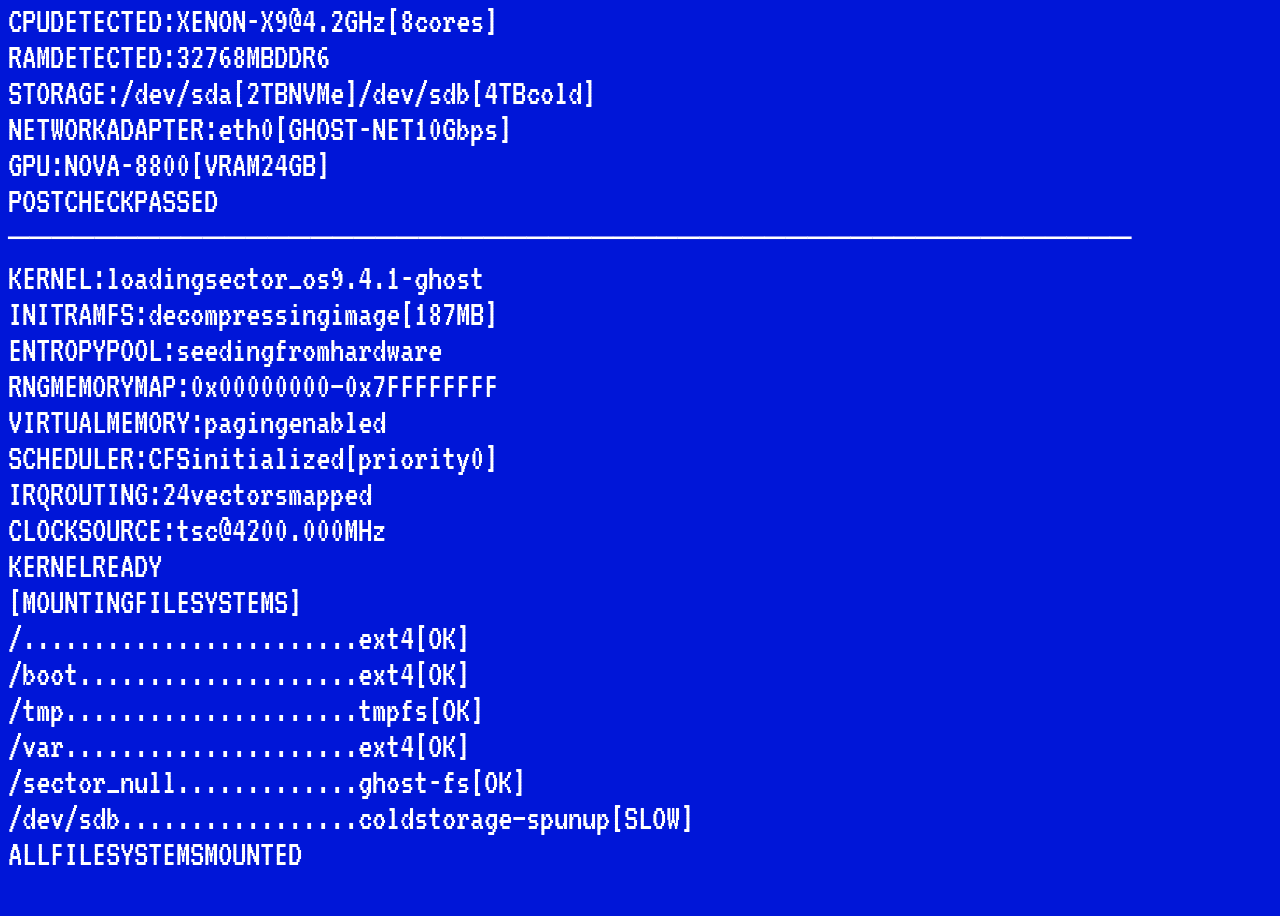
<file: site/index.html>
<!DOCTYPE html>
<html lang="fr">
<head>
  <meta charset="UTF-8">
  <meta name="viewport" content="width=device-width, initial-scale=1.0">
  <title>Accueil</title>
  <link rel="stylesheet" href="animations.css">
  <link rel="stylesheet" href="debut.css">
</head>
<body>
    <p></p>


    <script>
        // Fonction pour ecrire
        function ecrit (element, texte) {
            for (let i = 0; i<texte.length; ++i) {
                setTimeout(() => {
                    element.innerText += texte[i];
                }, i)
            }
        }

        function ecritpoints(element) {
            let texteOrigine = element.innerText;
            let compteur = 0;

            // On lance une action toutes les 150 millisecondes
            let animation = setInterval(() => {
                compteur++;
                
                // On calcule le nombre de points (0, 1, 2, ou 3)
                let points = ".".repeat(compteur % 4);
                
                // On met à jour l'affichage
                element.innerText = texteOrigine + points;

                // Si tu veux arrêter l'animation après 20 étapes par exemple :
                if (compteur >= 20) {
                    clearInterval(animation); 
                }
            }, 150);
        }

        let p = document.querySelector("p");
        let body = document.querySelector("body");
        ecrit(p, 
        ` ──────────────────────────────────────────────────── 
        BIOS v2.7.1 — GHOST SYSTEMS INC — BUILD 2077.03.14
         ──────────────────────────────────────────────────── 
         CPU DETECTED : XENON-X9 @ 4.2GHz [8 cores] 
         RAM DETECTED : 32768 MB DDR6 
         STORAGE : /dev/sda [2TB NVMe] /dev/sdb [4TB cold] 
         NETWORK ADAPTER : eth0 [GHOST-NET 10Gbps] 
         GPU : NOVA-8800 [VRAM 24GB] 
         POST CHECK PASSED 
         ──────────────────────────────────────────────────── 
         KERNEL : loading sector_os 9.4.1-ghost 
         INITRAMFS : decompressing image [187MB] 
         ENTROPY POOL : seeding from hardware 
         RNG MEMORY MAP : 0x00000000 — 0x7FFFFFFFF 
         VIRTUAL MEMORY : paging enabled 
         SCHEDULER : CFS initialized [priority 0] 
         IRQ ROUTING : 24 vectors mapped 
         CLOCKSOURCE : tsc @ 4200.000 MHz 
         KERNEL READY 
         [ MOUNTING FILESYSTEMS ] 
            / ........................ ext4 [OK] 
            /boot .................... ext4 [OK] 
            /tmp ..................... tmpfs [OK] 
            /var ..................... ext4 [OK] 
            /sector_null ............. ghost-fs [OK] 
            /dev/sdb ................. cold storage — spun up [SLOW] 
        ALL FILESYSTEMS MOUNTED 
        [ NETWORK INIT ] 
            eth0 : bringing interface up 
            eth0 : negotiating 10Gbps full duplex 
            eth0 : DHCP discover — broadcast 
            eth0 : DHCP offer from 10.0.0.1 
            eth0 : lease acquired 10.0.0.47 [TTL 86400s] 
            DNS : resolver set 10.0.0.1 / 1.1.1.1 
            GATEWAY : route added via 10.0.0.1 
            FIREWALL : ruleset loaded [247 rules] 
            VPN : tunnel ghost-net-03 — handshake 
            VPN : cipher AES-256-GCM — key exchanged 
            VPN : tun0 10.77.0.1 — peer 10.77.0.254 
            NETWORK ONLINE 
        [ SERVICES STARTUP ] 
            syslogd ................. started [pid 412] 
            cron .................... started [pid 413] 
            sshd .................... started [pid 414] port 22 
            ghost-daemon ............ started [pid 501] 
            sector-sync ............. started [pid 502] 
            memcached ............... started [pid 503] port 11211 
            redis ................... started [pid 504] port 6379 
            watchdog ................ started [pid 505] — degraded mode 
            auth-broker ............. FAILED — retrying [1/3] 
            auth-broker ............. FAILED — retrying [2/3] 
            auth-broker ............. fallback mode — read only 
            proxy-relay ............. started [pid 601] 
            node-monitor ............ started [pid 602] 
        [ CONNECTING TO MAINFRAME ] 
            RESOLVING : mainframe.ghost.local 
            DNS REPLY : 10.77.255.1 [ttl 300] 
            TCP CONNECT : 10.77.255.1:4433 
            TLS HANDSHAKE : TLSv1.3 — ECDHE-RSA-AES256 
            CERTIFICATE : ghost-mainframe.crt [valid until 2099-01-01] 
            SESSION TOKEN : 8f3a9c1d-00b4-4f7e-dead-0000000047fa 
            PING MAINFRAME : 2ms 
            SYNC CLOCK : offset -0.0003s — corrected 
            CHANNEL : encrypted — AES-256-GCM 
            UPLINK BANDWIDTH : 9.4 Gbps available 
            DOWNLINK BANDWIDTH : 9.7 Gbps available 
            MAINFRAME CONNECTED [ DATA SYNC ] 
            pulling sector_null ........... [████████████] 100% 4.2GB 
            pulling ghost_db_snapshot ..... [████████████] 100% 1.7GB 
            pulling relay_config_v9 ........ [████████████] 100% 0.3MB 
            pulling archive_cold_07 ....... [████████░░░░] 74% 12.1GB — slow 
            checksum sector_null .......... SHA256 OK [a4f9c3b1] 
            checksum ghost_db_snapshot .... SHA256 OK [7e00dead] 
            checksum relay_config_v9 ...... SHA256 OK [f1a20047] 
            checksum archive_cold_07 ...... PENDING — transfer incomplete 
        [ INTEGRITY CHECK ] 
            sector_null ........ 14 772 fichiers — intégrité 100% 
            ghost_db ........... 2 441 entrées — intégrité 100% 
            relay_config ....... 88 règles — intégrité 100% 
            memory_residual .... corruption détectée — secteur 0x4FA 
            memory_residual .... reconstruction partielle — 87% récupéré 
            memory_residual .... 13% IRRÉCUPÉRABLE — données perdues 
        ──────────────────────────────────────────────────── 
        SYSTEM READY — SESSION 0x8F3A9C1D 1 WARNING — 2 ERRORS — uptime 0d 0h 0m 4s 
        ──────────────────────────────────────────────────── 
        CONNEXION `
        );
        setTimeout(() => {
            ecritpoints(p);
        }, 4625);
        setTimeout(() => {
            p.remove();
            body.innerHTML = "<h1>BIENVENUE</h1>";
        }, 7625)
    </script>
  <script>
    setTimeout(() => { window.location.href = "Accueil.html"; }, 8500);
  </script>
  <script src="transition.js"></script>

</body>
</html>
</file>
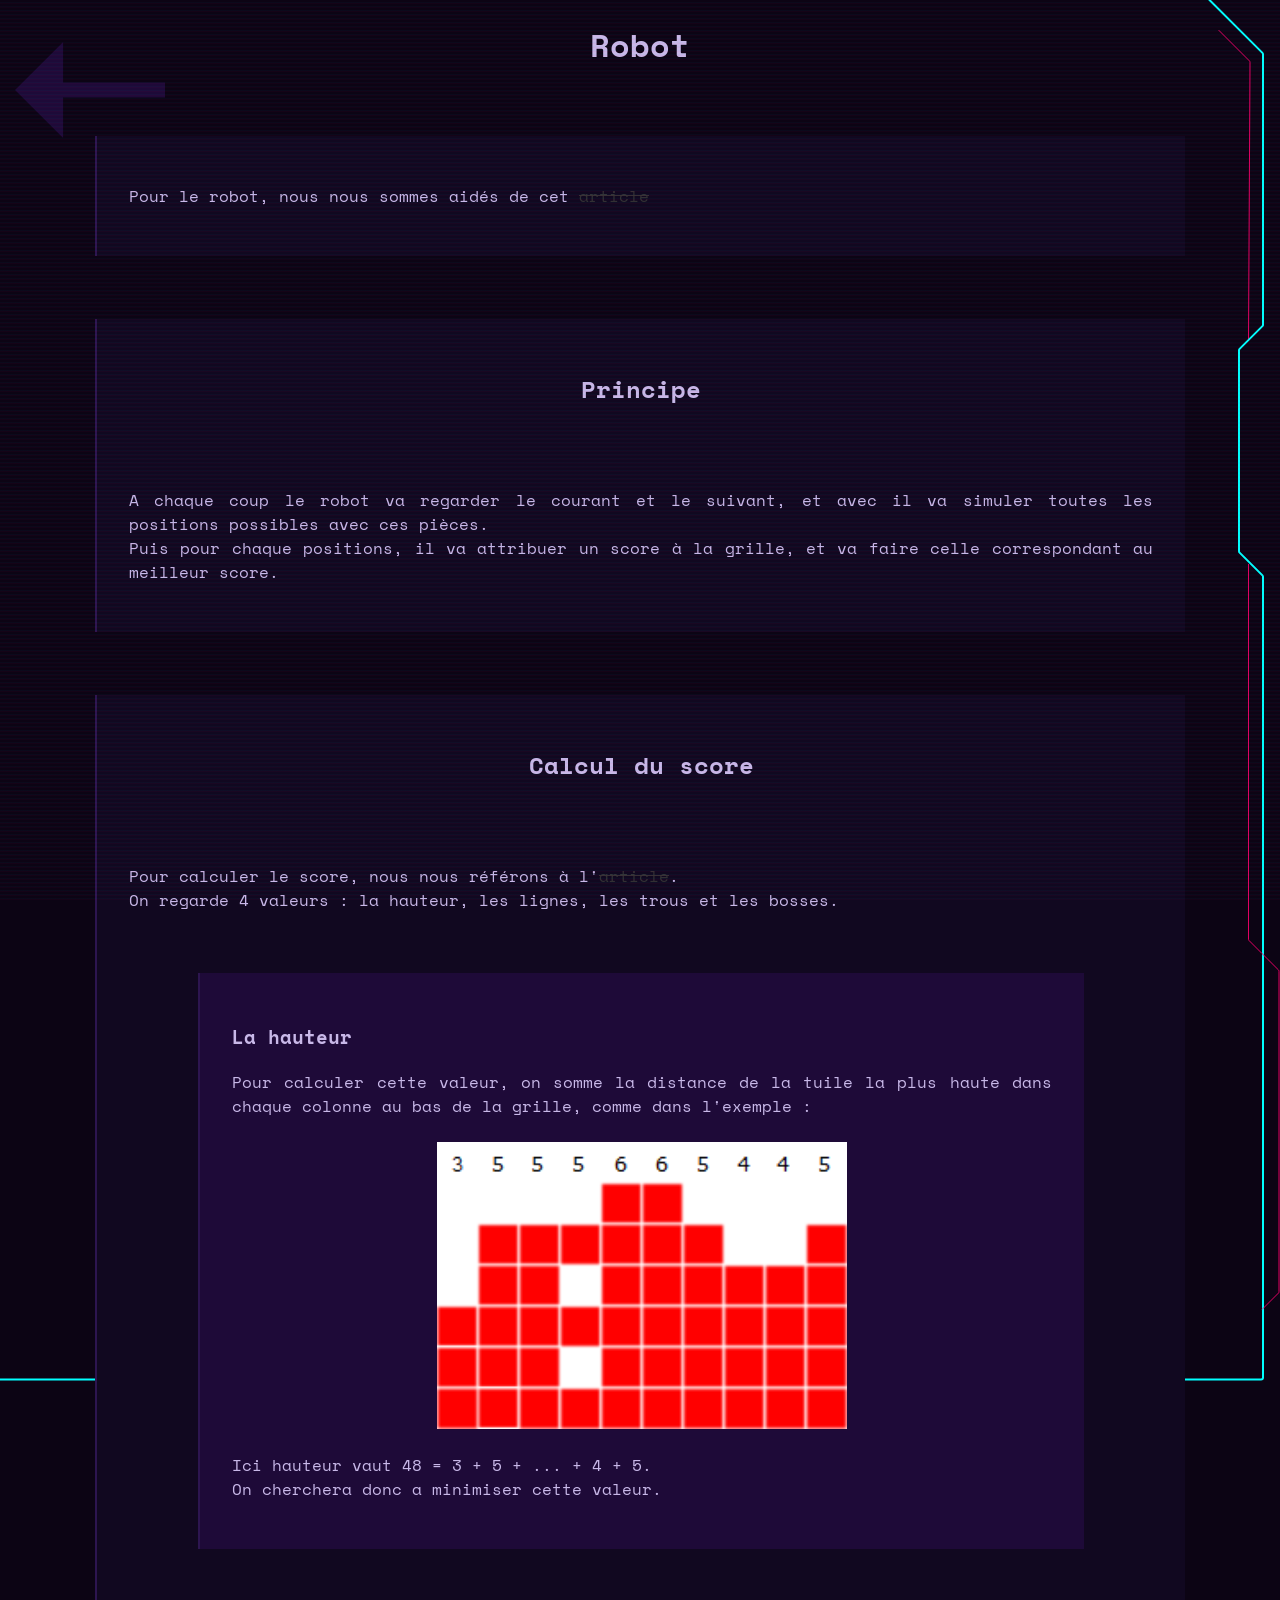
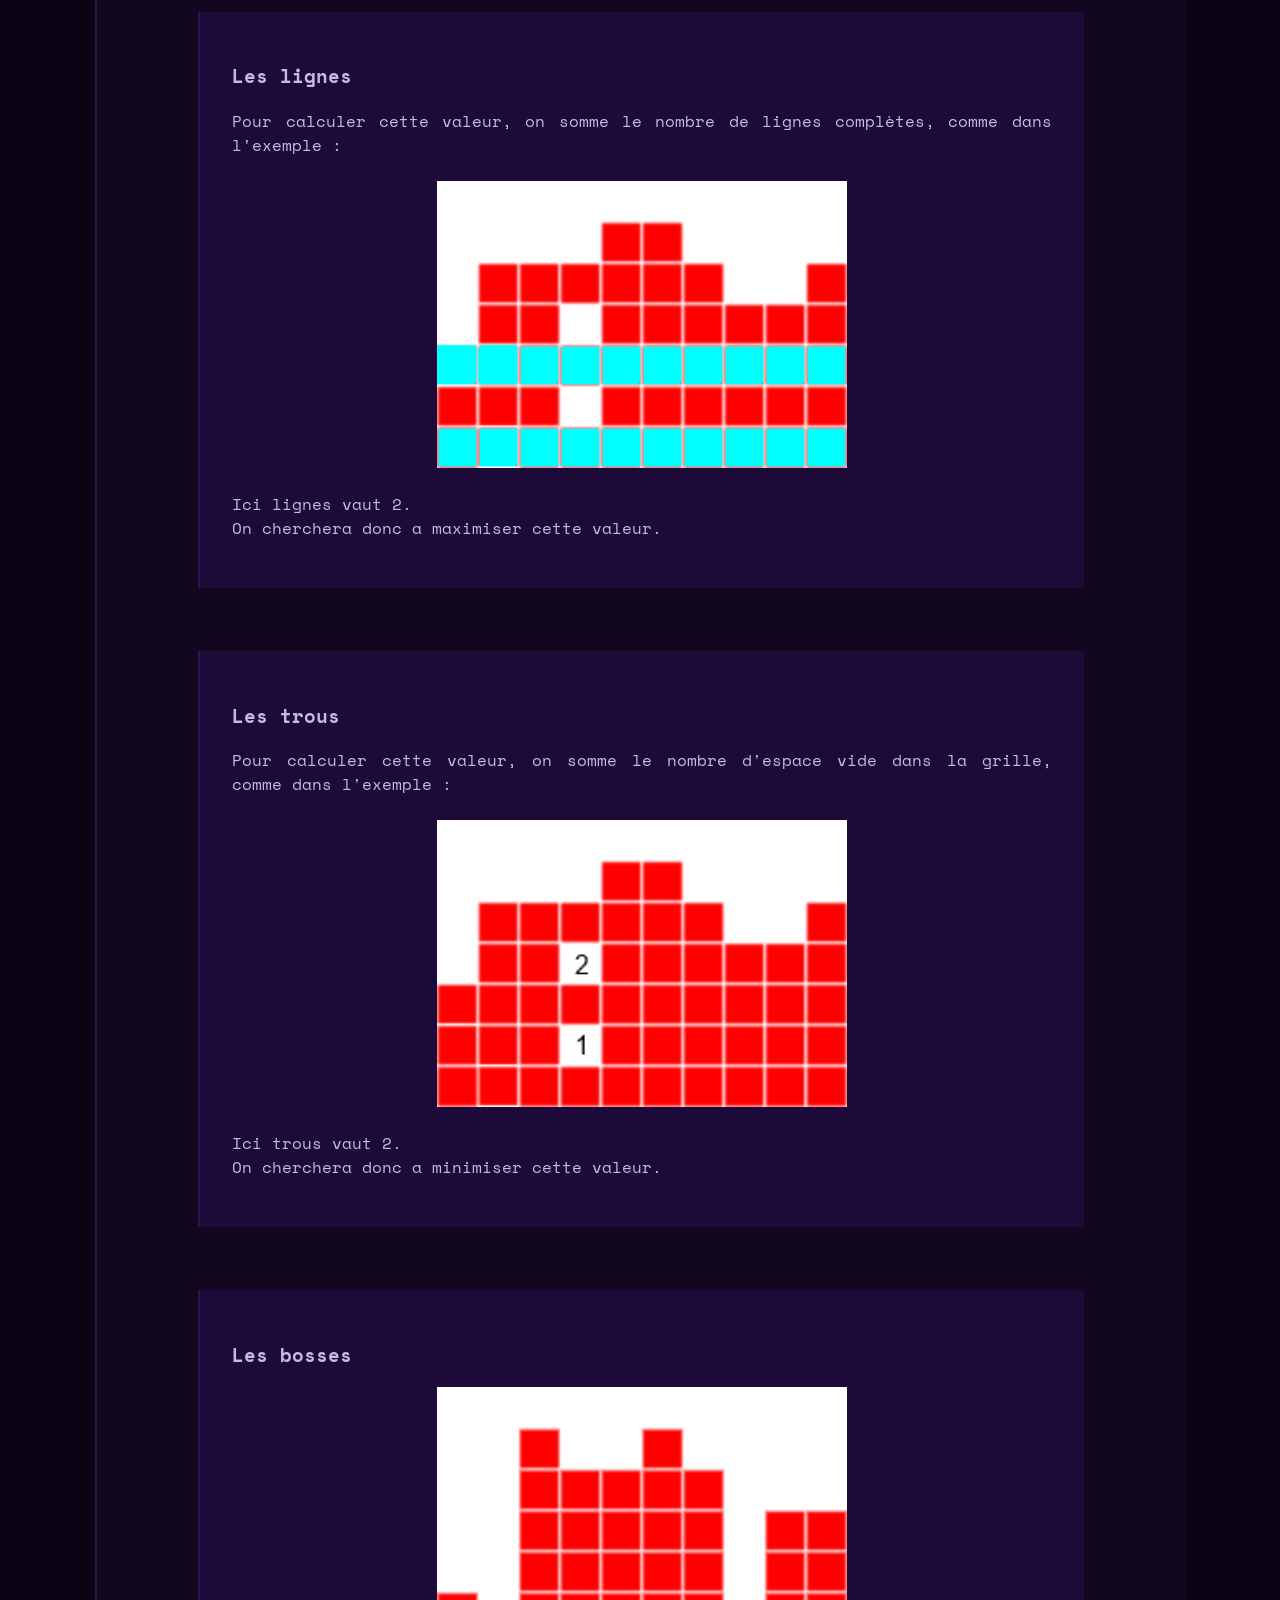
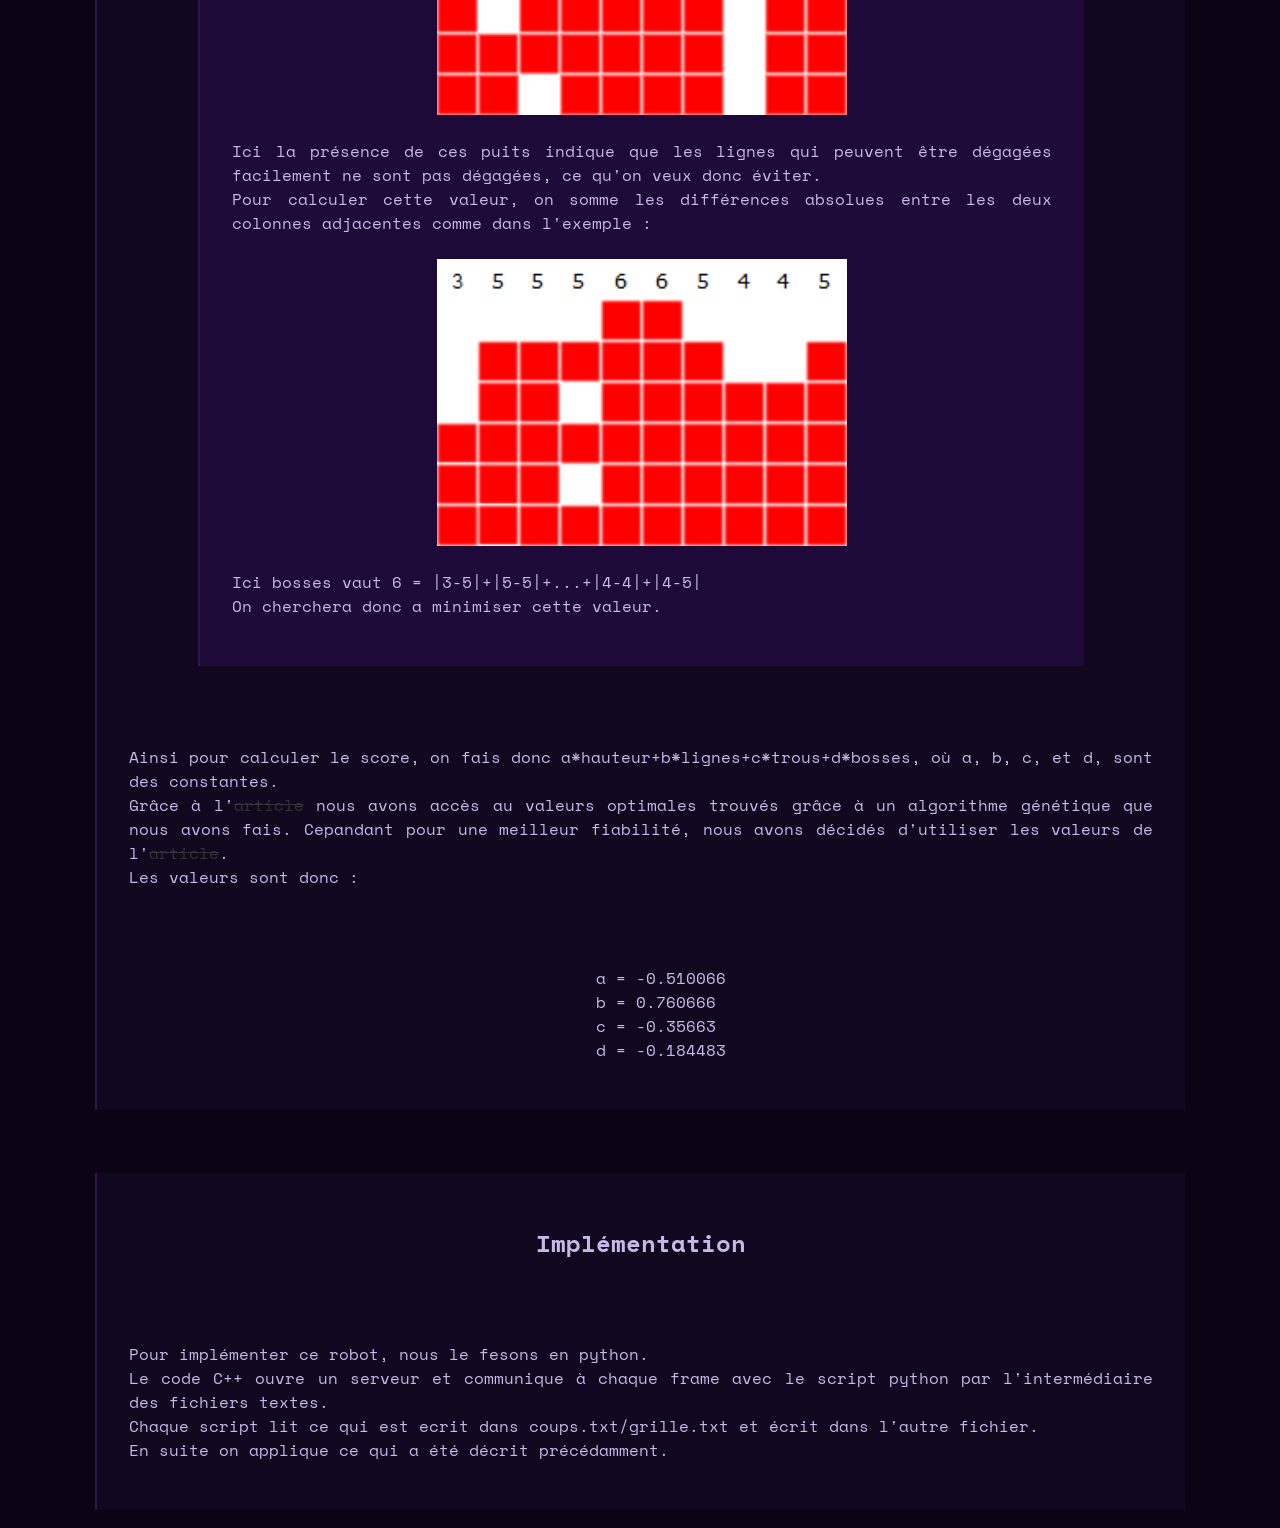
<file: site/algoRobot.html>
<!DOCTYPE html>
<html lang="fr">
<head>
    <meta charset="UTF-8">
    <meta name="viewport" content="width=device-width, initial-scale=1.0">
    <title>Robot</title>
    <link rel="stylesheet" href="robot.css">
</head>
<body>
    <main>
        <svg width="2503" height="1403" viewBox="0 0 2503 1403" fill="none" xmlns="http://www.w3.org/2000/svg" class="effet">
            <path class="effet-2" stroke="#ff006e" stroke-width="1" stroke-width="4" fill="none" fill-rule="evenodd" stroke-linecap="butt" stroke-linejoin="round" fill="none" stroke-opacity="1" stroke-dasharray="50,20" stroke-dashoffset="3000" d="M31.5 340L30.0045 62.3347C30.0016 61.8006 30.2125 61.2875 30.5903 60.9097L91.5 0" stroke="#ff006e" stroke-width="2" />
            <path class="effet-1" d="M2360 -0.5V203.172C2360 203.702 2360.21 204.211 2360.59 204.586L2487.41 331.414C2487.79 331.789 2488 332.298 2488 332.828V1377.5C2488 1378.6 2487.1 1379.5 2486 1379.5H1827.83C1827.3 1379.5 1826.79 1379.29 1826.41 1378.91L1794.59 1347.09C1794.21 1346.71 1793.7 1346.5 1793.17 1346.5H1507.33C1506.8 1346.5 1506.29 1346.71 1505.91 1347.09L1474.09 1378.91C1473.71 1379.29 1473.2 1379.5 1472.67 1379.5H552.328C551.798 1379.5 551.289 1379.71 550.914 1380.09L531.086 1399.91C530.711 1400.29 530.202 1400.5 529.672 1400.5H257.828C257.298 1400.5 256.789 1400.29 256.414 1399.91L236.586 1380.09C236.211 1379.71 235.702 1379.5 235.172 1379.5H19C17.8954 1379.5 17 1378.6 17 1377.5V576.828C17 576.298 17.2107 575.789 17.5858 575.414L40.4142 552.586C40.7893 552.211 41 551.702 41 551.172V350.328C41 349.798 40.7893 349.289 40.4142 348.914L17.5858 326.086C17.2107 325.711 17 325.202 17 324.672V54.3284C17 53.798 17.2107 53.2893 17.5858 52.9142L71 -0.5" stroke="#00ffff" stroke-width="2" />
           <path class="effet-2" stroke="#ff006e" stroke-width="1" stroke-width="4" fill="none" fill-rule="evenodd" stroke-linecap="butt" stroke-linejoin="round" fill="none" stroke-opacity="1" stroke-dasharray="50,20" stroke-dashoffset="3000" d="M880.5 1380.5L863.086 1363.09C862.711 1362.71 862.202 1362.5 861.672 1362.5H546.828C546.298 1362.5 545.789 1362.71 545.414 1363.09L519.586 1388.91C519.211 1389.29 518.702 1389.5 518.172 1389.5H352.828C352.298 1389.5 351.789 1389.71 351.414 1390.09L340 1401.5M18 1309.5L1.58579 1293.09C1.21071 1292.71 1 1292.2 1 1291.67V971.328C1 970.798 1.21071 970.289 1.58579 969.914L18 953.5L30.9142 940.586C31.2893 940.211 31.5 939.702 31.5 939.172V564" stroke="#ff006e" stroke-width="2" />
        </svg>

        <a href="Accueil.html"><svg xmlns="http://www.w3.org/2000/svg" viewBox="0 0 24 24" fill="currentColor"><path d="M22.0003 12.9999L22.0004 11L8.41421 11V5.58582L2 12L8.41421 18.4142L8.41421 13L22.0003 12.9999Z"></path></svg></a>

        <h1>Robot</h1>

        <section>
            <p>Pour le robot, nous nous sommes aidés de cet <a href="https://codemyroad.wordpress.com/2013/04/14/tetris-ai-the-near-perfect-player/" target="_blank">article</a></p>
        </section>

        <section>
            <h2>Principe</h2>
            <p>
                A chaque coup le robot va regarder le courant et le suivant, et avec il va simuler toutes
                les positions possibles avec ces pièces. <br>
                Puis pour chaque positions, il va attribuer un score à la grille, et va faire celle correspondant au 
                meilleur score.
            </p>
        </section>

        <section>
            <h2>Calcul du score</h2>
            <p>
                Pour calculer le score, nous nous référons à l'<a href="https://codemyroad.wordpress.com/2013/04/14/tetris-ai-the-near-perfect-player/" target="_blank">article</a>. <br>
                On regarde 4 valeurs : la hauteur, les lignes, les trous et les bosses.
            </p>
            <div>
                <h3>La hauteur</h3>
                <p>
                    Pour calculer cette valeur, on somme la distance de la tuile la plus haute dans chaque
                    colonne au bas de la grille, comme dans l'exemple : <br> <br>
                    <img src="images/hauteur.png" alt="Hauteur"> <br>
                    Ici hauteur vaut 48 = 3 + 5 + ... + 4 + 5. <br>
                    On cherchera donc a minimiser cette valeur.
                </p>
            </div>
            <div>
                <h3>Les lignes</h3>
                <p>
                    Pour calculer cette valeur, on somme le nombre de lignes complètes, comme dans l'exemple : <br> <br>
                    <img src="images/lignes.png" alt="Lignes"> <br>
                    Ici lignes vaut 2. <br>
                    On cherchera donc a maximiser cette valeur.
                </p>
            </div>
            <div>
                <h3>Les trous</h3>
                <p>
                    Pour calculer cette valeur, on somme le nombre d'espace vide dans la grille, comme dans l'exemple : <br> <br>
                    <img src="images/trous.png" alt="Trous"> <br>
                    Ici trous vaut 2. <br>
                    On cherchera donc a minimiser cette valeur.
                </p>
            </div>
            <div>
                <h3>Les bosses</h3>
                <p>
                    <img src="images/bump.png" alt="Les bosses"> <br>
                    Ici la présence de ces puits indique que les lignes qui peuvent être dégagées facilement ne sont pas dégagées, ce qu'on veux donc éviter. <br>
                    Pour calculer cette valeur, on somme les différences absolues entre les deux colonnes adjacentes comme dans l'exemple : <br> <br>
                    <img src="images/hauteur.png" alt="Les bosses"> <br>
                    Ici bosses vaut 6 = |3-5|+|5-5|+...+|4-4|+|4-5| <br>
                    On cherchera donc a minimiser cette valeur.
                </p>
            </div>

            <p>
                Ainsi pour calculer le score, on fais donc a*hauteur+b*lignes+c*trous+d*bosses, où a, b, c, et d, sont des constantes. <br>
                Grâce à l'<a href="https://codemyroad.wordpress.com/2013/04/14/tetris-ai-the-near-perfect-player/" target="_blank">article</a> nous
                avons accès au valeurs optimales trouvés grâce à un algorithme génétique que nous avons fais. Cepandant pour une meilleur fiabilité, nous avons 
                décidés d'utiliser les valeurs de l'<a href="https://codemyroad.wordpress.com/2013/04/14/tetris-ai-the-near-perfect-player/" target="_blank">article</a>. <br>
                Les valeurs sont donc :
            </p>
            <ul>
                <li>a = -0.510066</li>
                <li>b = 0.760666</li>
                <li>c = -0.35663</li>
                <li>d = -0.184483</li>
            </ul>
        </section>

        <section>
            <h2>Implémentation</h2>

            <p>
                Pour implémenter ce robot, nous le fesons en python. <br>
                Le code C++ ouvre un serveur et communique à chaque frame avec le script python par l'intermédiaire des fichiers textes. <br>
                Chaque script lit ce qui est ecrit dans coups.txt/grille.txt et écrit dans l'autre fichier. <br>
                En suite on applique ce qui a été décrit précédamment.
            </p>
        </section>
    </main>

    <script src="animationAppatition.js"></script>
    <script>
        document.querySelectorAll("h1, h2, a").forEach((el) => {
                apparait(el);
            });
    </script>
    <script>
        document.querySelectorAll(".effet-1").forEach((path) => {
        const length = path.getTotalLength();
        path.style.strokeDasharray = length;
        path.style.strokeDashoffset = length;

        let start = null;
        const duration = 1000;

        function animate(timestamp) {
            if (!start) start = timestamp;
            const progress = Math.min((timestamp - start) / duration, 1);
            path.style.strokeDashoffset = length * (1 - progress);
            path.style.strokeOpacity = progress;
            if (progress < 1) requestAnimationFrame(animate);
        }

        requestAnimationFrame(animate);
        });
        document.querySelectorAll(".effet-2").forEach((path) => {
            path.style.strokeOpacity = 0;

            setTimeout(() => {
        const length = path.getTotalLength();
        path.style.strokeDasharray = length;
        path.style.strokeDashoffset = length;

        let start = null;
        const duration = 1000;

        function animate(timestamp) {
            if (!start) start = timestamp;
            const progress = Math.min((timestamp - start) / duration, 1);
            path.style.strokeDashoffset = length * (1 - progress);
            path.style.strokeOpacity = progress;
            if (progress < 1) requestAnimationFrame(animate);
        }

        requestAnimationFrame(animate);
    },1000);
        });
    </script>
</body>
</html>
</file>
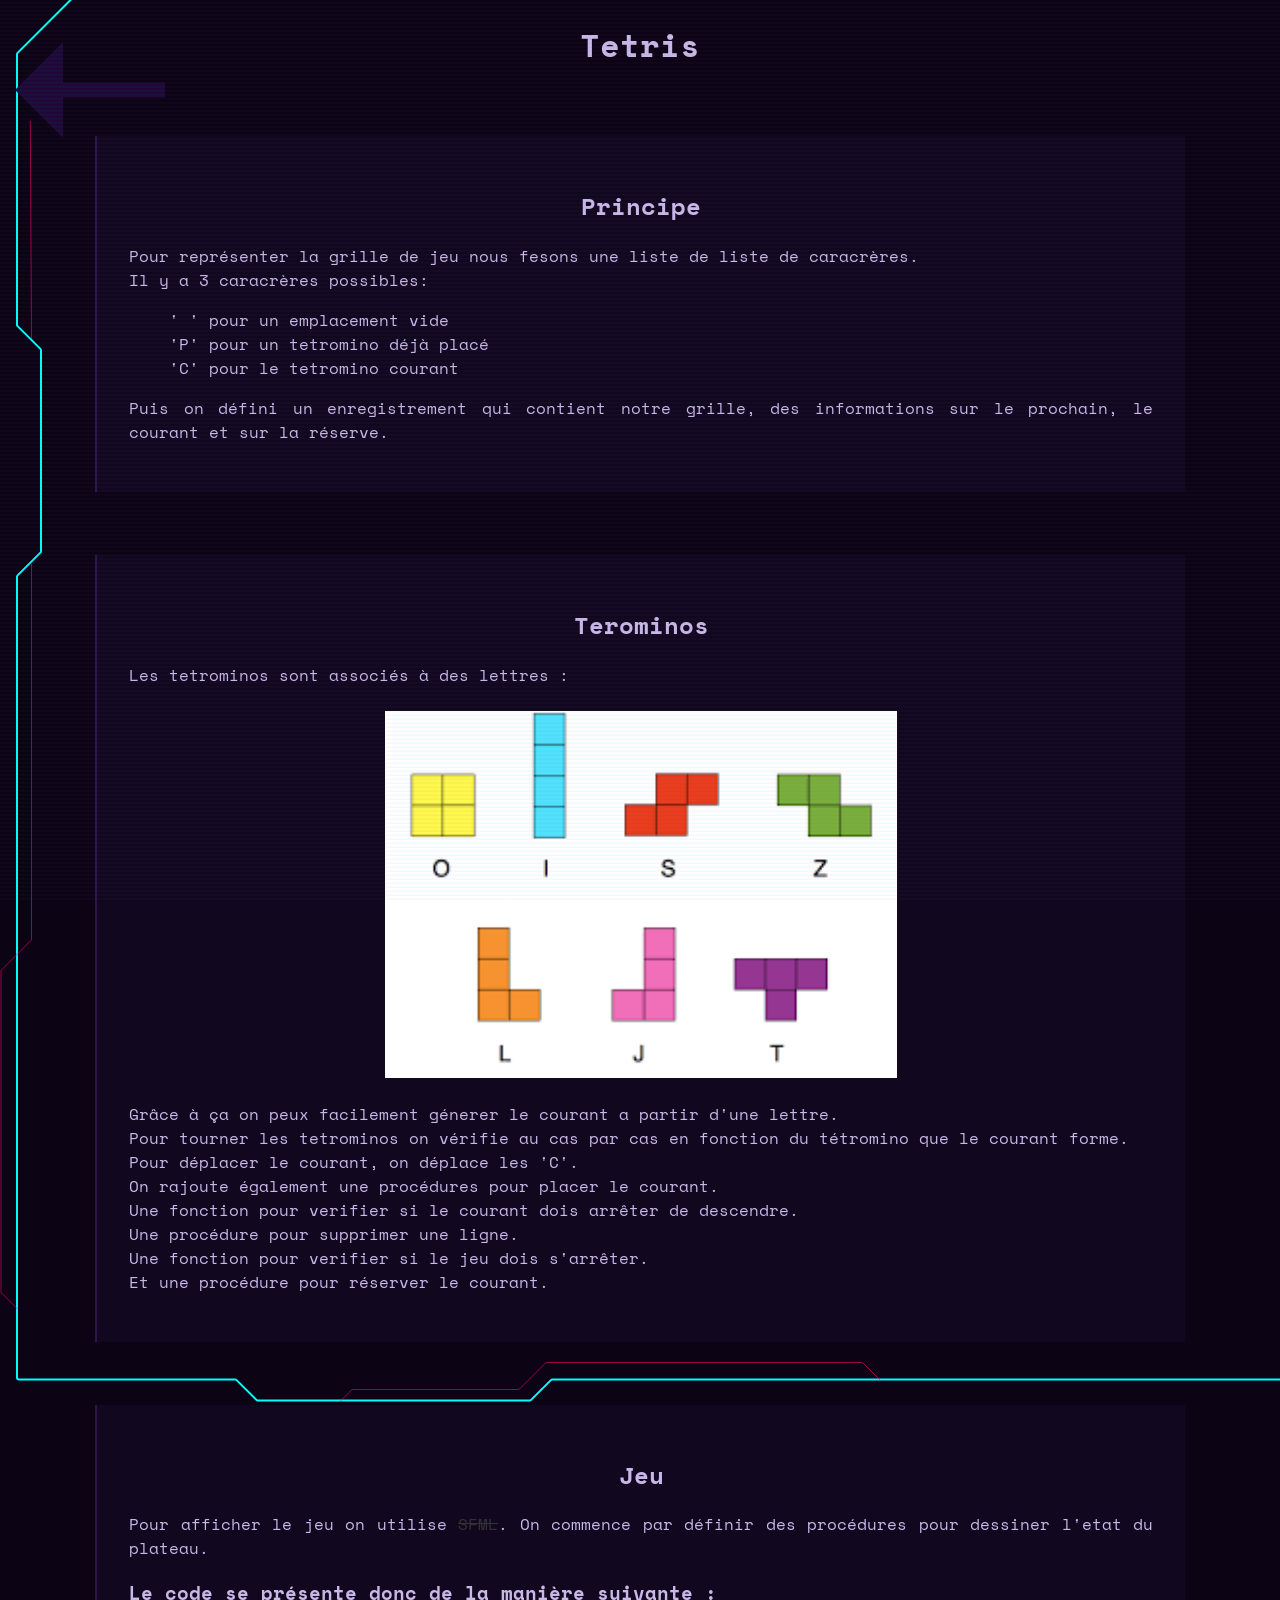
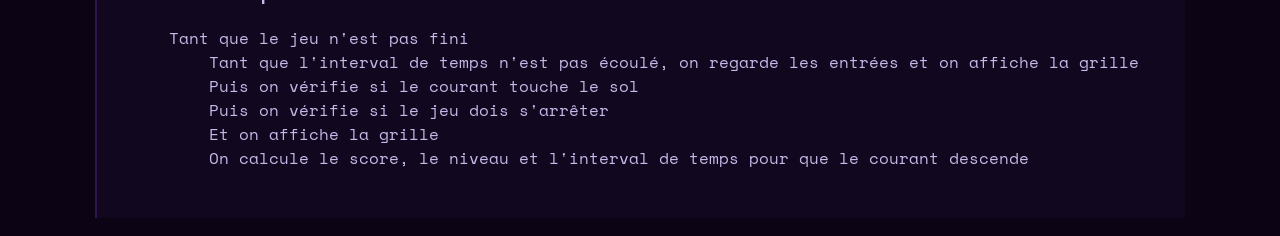
<file: site/algoTetris.html>
<!DOCTYPE html>
<html lang="fr">
<head>
    <meta charset="UTF-8">
    <meta name="viewport" content="width=device-width, initial-scale=1.0">
    <title>Tetris</title>
    <link rel="stylesheet" href="tetris.css">
</head>
<body>
    <main>
        <svg width="2503" height="1403" viewBox="0 0 2503 1403" fill="none" xmlns="http://www.w3.org/2000/svg" class="effet">
            <path class="effet-2" stroke="#ff006e" stroke-width="1" stroke-width="4" fill="none" fill-rule="evenodd" stroke-linecap="butt" stroke-linejoin="round" fill="none" stroke-opacity="1" stroke-dasharray="50,20" stroke-dashoffset="3000" d="M31.5 340L30.0045 62.3347C30.0016 61.8006 30.2125 61.2875 30.5903 60.9097L91.5 0" stroke="#ff006e" stroke-width="2" />
            <path class="effet-1" d="M2360 -0.5V203.172C2360 203.702 2360.21 204.211 2360.59 204.586L2487.41 331.414C2487.79 331.789 2488 332.298 2488 332.828V1377.5C2488 1378.6 2487.1 1379.5 2486 1379.5H1827.83C1827.3 1379.5 1826.79 1379.29 1826.41 1378.91L1794.59 1347.09C1794.21 1346.71 1793.7 1346.5 1793.17 1346.5H1507.33C1506.8 1346.5 1506.29 1346.71 1505.91 1347.09L1474.09 1378.91C1473.71 1379.29 1473.2 1379.5 1472.67 1379.5H552.328C551.798 1379.5 551.289 1379.71 550.914 1380.09L531.086 1399.91C530.711 1400.29 530.202 1400.5 529.672 1400.5H257.828C257.298 1400.5 256.789 1400.29 256.414 1399.91L236.586 1380.09C236.211 1379.71 235.702 1379.5 235.172 1379.5H19C17.8954 1379.5 17 1378.6 17 1377.5V576.828C17 576.298 17.2107 575.789 17.5858 575.414L40.4142 552.586C40.7893 552.211 41 551.702 41 551.172V350.328C41 349.798 40.7893 349.289 40.4142 348.914L17.5858 326.086C17.2107 325.711 17 325.202 17 324.672V54.3284C17 53.798 17.2107 53.2893 17.5858 52.9142L71 -0.5" stroke="#00ffff" stroke-width="2" />
           <path class="effet-2" stroke="#ff006e" stroke-width="1" stroke-width="4" fill="none" fill-rule="evenodd" stroke-linecap="butt" stroke-linejoin="round" fill="none" stroke-opacity="1" stroke-dasharray="50,20" stroke-dashoffset="3000" d="M880.5 1380.5L863.086 1363.09C862.711 1362.71 862.202 1362.5 861.672 1362.5H546.828C546.298 1362.5 545.789 1362.71 545.414 1363.09L519.586 1388.91C519.211 1389.29 518.702 1389.5 518.172 1389.5H352.828C352.298 1389.5 351.789 1389.71 351.414 1390.09L340 1401.5M18 1309.5L1.58579 1293.09C1.21071 1292.71 1 1292.2 1 1291.67V971.328C1 970.798 1.21071 970.289 1.58579 969.914L18 953.5L30.9142 940.586C31.2893 940.211 31.5 939.702 31.5 939.172V564" stroke="#ff006e" stroke-width="2" />
        </svg>


        <a href="Accueil.html"><svg xmlns="http://www.w3.org/2000/svg" viewBox="0 0 24 24" fill="currentColor"><path d="M22.0003 12.9999L22.0004 11L8.41421 11V5.58582L2 12L8.41421 18.4142L8.41421 13L22.0003 12.9999Z"></path></svg></a>

        <h1>Tetris</h1>

        <section>
            <h2>Principe</h2>
            <p>
                Pour représenter la grille de jeu nous fesons une liste de liste de caracrères. <br>
                Il y a 3 caracrères possibles: 
            </p>
            <ul>
                <li>'&nbsp;' pour un emplacement vide</li>
                <li>'P' pour un tetromino déjà placé</li>
                <li>'C' pour le tetromino courant</li>
            </ul>
            <p>
                Puis on défini un enregistrement qui contient notre grille, des informations sur le prochain, le courant et sur la réserve. <br>
            </p>
        </section>

        <section>
            <h2>Terominos</h2>
            <p>
                Les tetrominos sont associés à des lettres : <br> <br>
                <img src="images/Tetrominos.png" alt="Tetrominos"> <br>
                Grâce à ça on peux facilement génerer le courant a partir d'une lettre. <br>
                Pour tourner les tetrominos on vérifie au cas par cas en fonction du tétromino que le courant forme. <br>
                Pour déplacer le courant, on déplace les 'C'. <br>
                On rajoute également une procédures pour placer le courant. <br>
                Une fonction pour verifier si le courant dois arrêter de descendre. <br>
                Une procédure pour supprimer une ligne. <br>
                Une fonction pour verifier si le jeu dois s'arrêter. <br>
                Et une procédure pour réserver le courant.
            </p>
        </section>

        <section>
            <h2>Jeu</h2>
            <p>
                Pour afficher le jeu on utilise <a href="https://www.sfml-dev.org/fr/" target="_blank">SFML</a>. On commence par 
                définir des procédures pour dessiner l'etat du plateau. <br>
            </p>
            <h3>Le code se présente donc de la manière suivante :</h3>
            <ol>
                <li>Tant que le jeu n'est pas fini</li>
                <li>
                    <ol>
                        <li>Tant que l'interval de temps n'est pas écoulé, on regarde les entrées et on affiche la grille</li>
                        <li>Puis on vérifie si le courant touche le sol</li>
                        <li>Puis on vérifie si le jeu dois s'arrêter</li>
                        <li>Et on affiche la grille</li>
                        <li>On calcule le score, le niveau et l'interval de temps pour que le courant descende</li>
                    </ol>
                </li>
            </ol>
        </section>
    </main>

    <script src="animationAppatition.js"></script>
    <script>
        document.querySelectorAll("h1, h2, a").forEach((el) => {
                apparait(el);
            });
    </script>
    <script>
        document.querySelectorAll(".effet-1").forEach((path) => {
        const length = path.getTotalLength();
        path.style.strokeDasharray = length;
        path.style.strokeDashoffset = length;

        let start = null;
        const duration = 1000;

        function animate(timestamp) {
            if (!start) start = timestamp;
            const progress = Math.min((timestamp - start) / duration, 1);
            path.style.strokeDashoffset = length * (1 - progress);
            path.style.strokeOpacity = progress;
            if (progress < 1) requestAnimationFrame(animate);
        }

        requestAnimationFrame(animate);
        });
        document.querySelectorAll(".effet-2").forEach((path) => {
            path.style.strokeOpacity = 0;

            setTimeout(() => {
        const length = path.getTotalLength();
        path.style.strokeDasharray = length;
        path.style.strokeDashoffset = length;

        let start = null;
        const duration = 1000;

        function animate(timestamp) {
            if (!start) start = timestamp;
            const progress = Math.min((timestamp - start) / duration, 1);
            path.style.strokeDashoffset = length * (1 - progress);
            path.style.strokeOpacity = progress;
            if (progress < 1) requestAnimationFrame(animate);
        }

        requestAnimationFrame(animate);
    },1000);
        });
    </script>
</body>
</html>
</file>
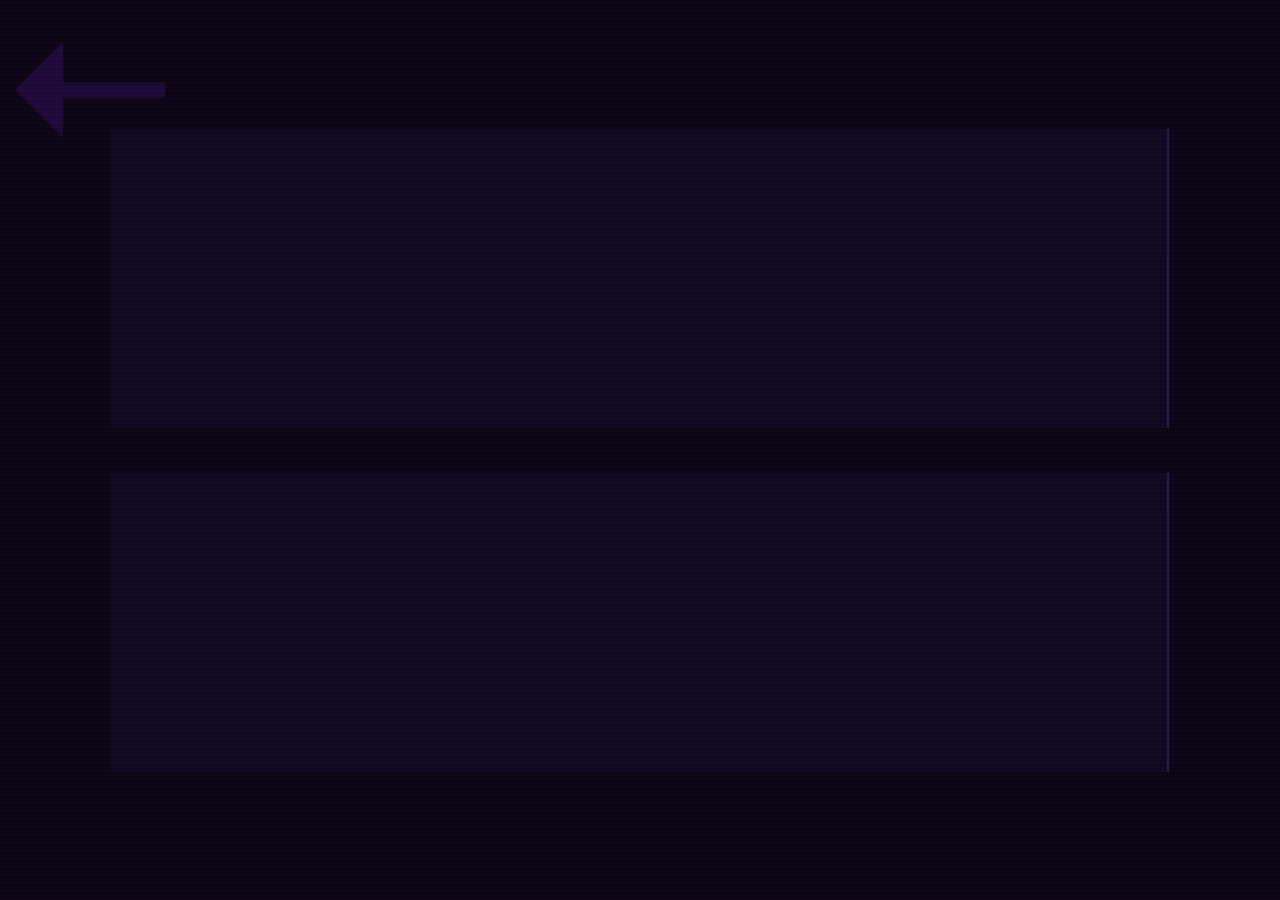
<file: site/Presentation.html>
<!DOCTYPE html>
<html lang="fr">
<head>
    <meta charset="UTF-8">
    <meta name="viewport" content="width=device-width, initial-scale=1.0">
    <title>Présentation</title>
    <link rel="stylesheet" href="Presentation.css">
</head>
<body>
    <main>
        <a href="Accueil.html"><svg xmlns="http://www.w3.org/2000/svg" viewBox="0 0 24 24" fill="currentColor"><path d="M22.0003 12.9999L22.0004 11L8.41421 11V5.58582L2 12L8.41421 18.4142L8.41421 13L22.0003 12.9999Z"></path></svg></a>
        <section>
            <h1 title="Présentation">Présentation</h1>
            <p>
                Projet réalisé par <a href="https://github.com/arhhhhh404" target="_blank">Martin Kerloch</a> et <a href="https://github.com/spiderLambo" target="_blank">Shaya Ben Mansour--Barreau</a>, étudiants en DLMI à l'Université d'Angers
            </p>
        </section>

        <section>
            <h2 title="Nous contacter:">Nous contacter:</h2>
            <p>
                shaya.benmansour-barreau@etud.univ-angers.fr<br>
                martin.kerloch@etud.univ-angers.fr
            </p>
        </section>
    </main>

    <script src="animationAppatition.js"></script>
    <script>
        document.querySelectorAll("section").forEach((el) => {
            el.addEventListener("mouseenter", () => {
                el.querySelectorAll("*, *:before, *:after").forEach((enf) => {
                apparait(enf);
                });
                el.className = "retourne";
            }, { once: true });
            console.log(el)
        });
    </script>
</body>
</html>
</file>
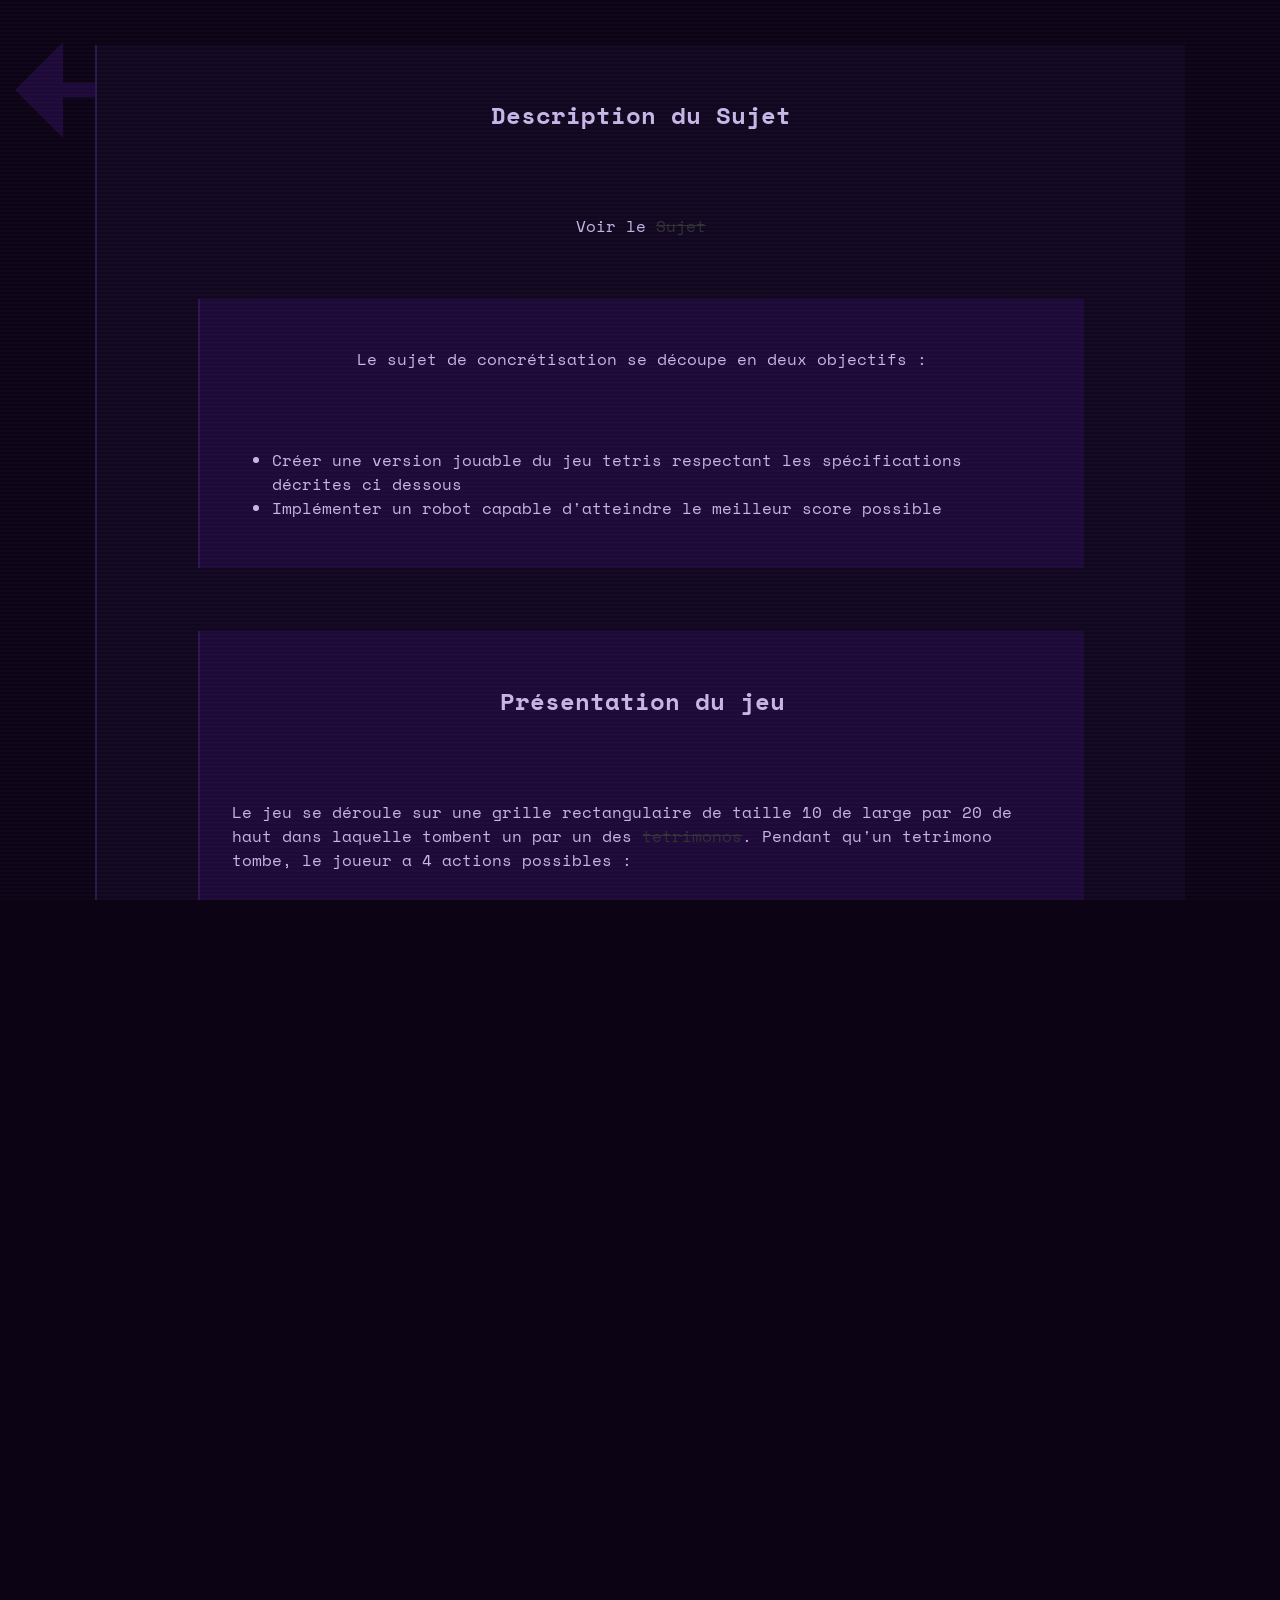
<file: site/sujet.html>
<!DOCTYPE html>
  <html lang="fr">
  <head>
  <meta charset="UTF-8">
  <title>Sujet</title>
  <link rel="stylesheet" type="text/css" href="sujet.css">
  </head>
  <body>
  <main>
      <a href="Accueil.html">
          <svg xmlns="http://www.w3.org/2000/svg" viewBox="0 0 24 24"
               fill="currentColor">
              <path d="M22.0003 12.9999L22.0004 11L8.41421 11V5.58582L2 12L8.41421 18.4142L8.41421 13L22.0003 12.9999Z"/>
          </svg>
      </a>

      <section>
          <h1>Description du Sujet</h1>
          <p>
              Voir le <a href="../sujet_tetris_concretisation.pdf">Sujet</a>
          </p>

          <div class="carte">
              <p>
                  Le sujet de concrétisation se découpe en deux objectifs :
              </p>
              <ul>
                  <li>Créer une version jouable du jeu tetris respectant les
                  spécifications décrites ci dessous</li>
                  <li>Implémenter un robot capable d'atteindre le meilleur score
                  possible</li>
              </ul>
          </div>

          <div class="carte">
              <h2>Présentation du jeu</h2>
              <p>
                  Le jeu se déroule sur une grille rectangulaire de taille 10 de
                  large par 20 de haut dans laquelle tombent un par un des
                  <a href="https://en.wikipedia.org/wiki/Tetromino" target="_blank">tetrimonos</a>.
                  Pendant qu'un tetrimono tombe, le joueur a 4 actions possibles :
              </p>
              <ul>
                  <li>Déplacer latéralement le tetrimono vers la droite ou la
                  gauche</li>
                  <li>Pivoter le tetrimono sur elle-même de 90°</li>
                  <li>
                      Lâcher le tetrimono, c'est à dire le balancer instantanément
                      le plus bas possible en respectant les règles habituelles de
                      collisions décrites plus bas
                  </li>
                  <li>
                      Réserver le tetrimono, c'est à dire le mettre de côté selon
                      les règles suivantes :
                      <ul>
                          <li>un seul tetrimono peut être réservée à la fois.</li>
                          <li>
                              lorsque le joueur veut réserver un autre tetrimono,
                              il sera échangé avec l'ancien tetrimono réservé qui
                              ne pourra plus l'être
                          </li>
                          <li>le tetrimono réservé est affiché sur le côté et
                              conserve sa rotation</li>
                      </ul>
                  </li>
              </ul>
              <p>
                  Le tetrimono tombe continuellement par accoups réguliers de
                  durée <span>interval</span>ms jusqu'à ce qu'il ait un autre
                  tetrimono directement en dessous de lui. Il reste alors 500ms au
                  joueur pour l'ajuster (ou le déplacer latéralement au dessus du
                  vide pour qu'il recommence à tomber) puis s'immobilise. Une fois
                  immobilisé, le jeu vérifie si des lignes sont complétées (c'est à
                  dire avec 10 carrés) et supprime ces éventuelles lignes remplies,
                  puis génère un nouveau tetrimono en haut au milieu de la grille.
                  Le jeu affiche par ailleurs en permanence le prochaine tetrimono
                  qui sera générée.
              </p>
            </div>

          <div class="carte">
              <h2>Calcul du score</h2>
              <p>
                  Lorsqu'une ou plusieurs lignes sont supprimées, le joueur gagne
                  un certain nombre de points, décrits par le tableau ci dessous :
              </p>
              <table>
                  <thead>
                      <tr>
                          <th>1 ligne</th>
                          <th>2 ligne</th>
                          <th>3 ligne</th>
                          <th>Tetris (4 lignes)</th>
                          <th>Combo bonus</th>
                      </tr>
                  </thead>
                  <tbody>
                      <tr>
                          <td>100x<span>level</span></td>
                          <td>300x<span>level</span></td>
                          <td>500x<span>level</span></td>
                          <td>800x<span>level</span></td>
                          <td>50x<span>combo_count</span>x<span>level</span></td>
                      </tr>
                  </tbody>
              </table>
              <ul>
                  <li>
                      <span>level</span> : niveau courant du jeu, commence à 0 et
                      augmente de 1 toutes les 10 lignes complétées, détermine
                      aussi la vitesse des tetrimonos selon la formule suivante :
                      <ul>
                          <li>Si <span>level</span> = 0, <span>interval</span> =
                          1000</li>
                          <li>Si <span>level</span> &lt; 15,
                          <span>interval</span> = 0.75×<span>interval</span></li>
                          <li>Sinon,
                          <span>interval</span> = 0.9×<span>interval</span></li>
                      </ul>
                  </li>
                  <li>
                      <span>combo_count</span> : le nombre de tetrimonos consécutifs
                      qui ont complété des lignes à partir de la deuxième.
                  </li>
              </ul>
          </div>
      </section>

      <section id="installation">
          <h1>Installation</h1>
          <ul>
              <li>Téléchargez l'archive du projet sur <a href="https://github.com/spiderLambo/Tetris/" target="_blank">GitHub</a> (Code -> Download ZIP) ou <a href="https://github.com/spiderLambo/Tetris/archive/refs/heads/main.zip">directement</a>.</li>
              <li>Dézippez l'archive et allez dedans (unzip Tetris-main.zip; cd Tetris-main)</li>
              <li>Utilisez le makefile pour compiler et lancer le projet (make)</li>
          </ul>
      </section>
  </main>

  <script>
    document.addEventListener('DOMContentLoaded', () => {
        document.querySelectorAll('.carte').forEach(card => {
            card.addEventListener('mousemove', e => {
                const rect = card.getBoundingClientRect();
                const x = e.clientX - rect.left;   // X dans l’élément
                const y = e.clientY - rect.top;    // Y dans l’élément
                const w = rect.width;
                const h = rect.height;

                const px = Math.round((x / w) * 100);
                const py = Math.round((y / h) * 100);
            });

            card.addEventListener('mouseleave', () => {
                card.classList.remove('active');
                card.style.removeProperty('--bg-pos');
            });
        });

        function apply3DTransform(el, ev) {
            const rect = el.getBoundingClientRect();
            const centerX = rect.left + rect.width / 2;
            const centerY = rect.top + rect.height / 2;

            const angle = 25;
            const rotX = (centerY - ev.clientY) / angle;
            const rotY = (ev.clientX - centerX) / -angle;

            el.style.transform = `rotateX(${rotX}deg) rotateY(${rotY}deg)`;
        }

        function reset3DTransform(el) {
            el.style.transform = `rotateX(0deg) rotateY(0deg)`;
        }

        document.querySelectorAll('.carte').forEach(card => {
            card.addEventListener('mouseenter', e => apply3DTransform(card, e));
            card.addEventListener('mousemove', e => apply3DTransform(card, e));
            card.addEventListener('mouseleave', () => reset3DTransform(card));
        });
    });
  </script>

  <script src="animationAppatition.js"></script>
  <script>
    document.querySelectorAll("h1, h2, a").forEach((el) => {
            apparait(el);
        });
  </script>
</body>
</html>
</file>
<file: site/animations.css>
/* Transition vers une autre page */
body {
  animation: fade-in .4s ease both;
}

@keyframes fade-in {
  from { opacity: 0; }
  to { opacity: 1; }
}

@keyframes clignotte {
  0% { opacity: 1; }
  50% { opacity: 0; }
  100% { opacity: 1; }
}

@keyframes lignes {
  0% {
  }
  100% {
    stroke-dashoffset: 0;
    stroke-opacity: 1;
  }
}
</file>
<file: site/debut.css>
@import "charte.css";

body {
    background-color: var(--tv-bleu);
    color: var(--tv-texte);
    height: 100dvh;
    display: flex;
    flex-direction: column-reverse;
    overflow: hidden;
    font-family: var(--font-vt323);
    font-size: 4vh;
    position: relative;
}

h1 {
    position: absolute;
    top: 50%;
    left: 50%;
    transform: translateX(-50%) translateY(-100%);
    font-size: min(40vh, 40vw);
    animation: fade-in .4s ease-in 1;
}
</file>
<file: site/robot.css>
@import "charte.css";
@import "animations.css";

body {
    margin: 0;
    padding: 0;
    background-color: var(--base);
    font-family: var(--font-space-mono);
    overflow-x: hidden;
    height: 100vh;
    color: var(--texte-lofi);
}

/* SCANLINES */
body::after {
  content: '';
  position: fixed;
  inset: 0;
  pointer-events: none;
  z-index: 9999;
  background: repeating-linear-gradient(
    0deg,
    rgba(255,0,110,.04)  0px,
    rgba(255,0,110,.04)  1px,
    rgba(0,180,216,.04)  1px,
    rgba(0,180,216,.04)  2px,
    transparent          2px,
    transparent          4px
  );
}

main {
    margin: 0;
    width: 100%;
    display: flex;
    flex-direction: column;
    align-items: center;
    justify-content: center;
    gap: 5vh;
    position: relative;
}

section, div {
    width: 80%;
    position: relative;
    margin-bottom: 2vh;
    /* Effet de carte */
    border-left: 2px solid var(--overlay);
    padding: 2rem;
    transition: all .4s ease-in-out;
    gap: 5vh;
}

section {
    background-color: var(--surface);
    display: flex;
    flex-direction: column;
    align-items: center;
}

div {
    background-color: var(--eleve);
}

section:hover,
div:hover,
section:hover img
div:hover img {
    box-shadow: 0 0 6px 2px var(--overlay);
}

section:not(:has(div)):hover,
section:has(div):hover,
h1:hover,
div:hover {
    text-shadow: 
    0 0 10px var(--erreur-rose),
    0 0 40px var(--blue-tv),
    0 0 80px var(--vhs-violet);
}
section:has(div:hover),
section:has(div) div {
    text-shadow: none;
}

h1 {
    transition: all .4s ease-in-out;
}

p {
    width: 100%;
    text-align: justify;
    transition: all .4s ease-in-out;
}

h2 {
    text-align: center;
}

/* Image */
img {
    display: block;
    width: 50%;
    margin: 0 auto;
    aspect-ratio: auto;
}




/* Autre */

a {
    text-decoration: line-through;
    color: var(--texte-desactive);
    transition: all .4s ease-in-out;
}
section:hover a {
    text-decoration: none;
    color: var(--vhs-violet);
    text-shadow: var(--void) 2px 5px 3px;
}

li {
    list-style-type: none;
}

/* Fleche retour */

main > a {
    position: fixed;
    top: 0;
    left: 0;
    animation: clignotte 1s ease-in-out infinite;
}

main > a svg {
    fill: var(--eleve);
    height: 20vh;
    aspect-ratio: 1;
}


/* Effet sur le coté */

.effet {
  position: absolute;
  z-index: -1;
  top: 0;
  right: 0;
  transform: rotateY(180deg);
}
</file>
<file: site/tetris.css>
@import "charte.css";
@import "animations.css";

body {
    margin: 0;
    padding: 0;
    background-color: var(--base);
    font-family: var(--font-space-mono);
    overflow-x: hidden;
    height: 100vh;
    color: var(--texte-lofi);
}

/* SCANLINES */
body::after {
  content: '';
  position: fixed;
  inset: 0;
  pointer-events: none;
  z-index: 9999;
  background: repeating-linear-gradient(
    0deg,
    rgba(255,0,110,.04)  0px,
    rgba(255,0,110,.04)  1px,
    rgba(0,180,216,.04)  1px,
    rgba(0,180,216,.04)  2px,
    transparent          2px,
    transparent          4px
  );
}

main {
    margin: 0;
    width: 100%;
    display: flex;
    flex-direction: column;
    align-items: center;
    justify-content: center;
    gap: 5vh;
    position: relative;
}

section {
    width: 80%;
    position: relative;
    margin-bottom: 2vh;
    /* Effet de carte */
    border-left: 2px solid var(--overlay);
    padding: 2rem;
    background-color: var(--surface);
    transition: all .4s ease-in-out;
    gap: 5vh;
}

section:hover {
    box-shadow: 0 0 6px 2px var(--overlay);
}
section:hover,
h1:hover {
    text-shadow: 
    0 0 10px var(--erreur-rose),
    0 0 40px var(--blue-tv),
    0 0 80px var(--vhs-violet);
}

h1 {
    transition: all .4s ease-in-out;
}

p {
    width: 100%;
    text-align: justify;
    transition: all .4s ease-in-out;
}

h2 {
    text-align: center;
}

/* Image */
img {
    display: block;
    width: 50%;
    margin: 0 auto;
    aspect-ratio: auto;
}




/* Autre */

a {
    text-decoration: line-through;
    color: var(--texte-desactive);
    transition: all .4s ease-in-out;
}
section:hover a {
    text-decoration: none;
    color: var(--vhs-violet);
    text-shadow: var(--void) 2px 5px 3px;
}

li {
    list-style-type: none;
}

/* Fleche retour */

main > a {
    position: fixed;
    top: 0;
    left: 0;
    animation: clignotte 1s ease-in-out infinite;
}

main > a svg {
    fill: var(--eleve);
    height: 20vh;
    aspect-ratio: 1;
}


/* Effet sur le coté */

.effet {
  position: absolute;
  z-index: -1;
  top: 0;
  left: 0;
}
</file>
<file: site/Presentation.css>
@import "charte.css";
@import "animations.css";

body {
    margin: 0;
    padding: 0;
    background-color: var(--base);
    font-family: var(--font-space-mono);
    overflow-x: hidden;
    height: 100vh;
}

/* SCANLINES */
body::after {
  content: '';
  position: fixed;
  inset: 0;
  pointer-events: none;
  z-index: 9999;
  background: repeating-linear-gradient(
    0deg,
    rgba(255,0,110,.04)  0px,
    rgba(255,0,110,.04)  1px,
    rgba(0,180,216,.04)  1px,
    rgba(0,180,216,.04)  2px,
    transparent          2px,
    transparent          4px
  );
}


/* Sections */
main {
    width: 100%;
    height: 100%;
    display: flex;
    flex-direction: column;
    align-items: center;
    justify-content: center;
    gap: 5vh;
    position: relative;
}

section {
    width: 80%;
    position: relative;
    /* Effet de carte */
    border-left: 2px solid var(--overlay);
    padding: 1rem;
    background-color: var(--surface);
    transform: rotateY(180deg);
    transition: all .4s ease-in-out;
}

section * {
    visibility: hidden;
}

/* Retournement */
.retourne {
    transform: rotateY(0deg);
}
.retourne * {
    visibility: visible;
}




/* Titres */
h1, h2 {
    color: var(--vhs-violet);
    position: relative;
    font-size: 10vh;
    margin: 0;
}

/* Effet de glitch */
h1::before,
h1::after,
h2::before,
h2::after {
  content: attr(title);
  position: absolute;
  top: 0; left: 0;
  width: 100%;
}

/* moitié haute */
h1::before,
h2::before {
  color: var(--blue-tv);
  clip-path: inset(0 0 40% 0); 
  transform: translateX(3px);
}

 /* moitié basse */
h1::after,
h2::after {
  color: var(--erreur-rose);
  clip-path: inset(60% 0 0 0);
  transform: translateX(-3px);
}

/* Paragraphes */
p {
    font-size: 3vh;
}

h1 + p {
    color: var(--texte-lofi);
}

h1 + p a {
    text-decoration: none;
    color: var(--tv-bleu);
}

h2 + p {
    text-decoration: line-through;
    color: var(--texte-desactive);
}

/* Fleche retour */

main > a {
    position: absolute;
    top: 0;
    left: 0;
    animation: clignotte 1s ease-in-out infinite;
}

main > a svg {
    fill: var(--eleve);
    height: 20vh;
    aspect-ratio: 1;
}
</file>
<file: site/sujet.css>
@import "charte.css";
@import "animations.css";

body {
    margin: 0;
    padding: 0;
    background-color: var(--base);
    font-family: var(--font-space-mono);
    overflow-x: hidden;
    height: 100vh;
    color: var(--texte-lofi);
}

*:not(li) {
    overflow: auto;
}

/* SCANLINES */
body::after {
  content: '';
  position: fixed;
  inset: 0;
  pointer-events: none;
  z-index: 9999;
  background: repeating-linear-gradient(
    0deg,
    rgba(255,0,110,.04)  0px,
    rgba(255,0,110,.04)  1px,
    rgba(0,180,216,.04)  1px,
    rgba(0,180,216,.04)  2px,
    transparent          2px,
    transparent          4px
  );
}

main {
    margin-top: 5vh;
    width: 100%;
    display: flex;
    flex-direction: column;
    align-items: center;
    justify-content: center;
    gap: 5vh;
    position: relative;
}

section, .carte {
    width: 80%;
    position: relative;
    margin-bottom: 2vh;
    /* Effet de carte */
    border-left: 2px solid var(--overlay);
    padding: 2rem;
    background-color: var(--surface);
    transition: all .4s ease-in-out;
    display: flex;
    flex-direction: column;
    align-items: center;
    justify-content: center;
    gap: 5vh;
}

#installation {
    display: block;
}

/* Cartes */
.carte {
    background-color: var(--eleve);
    height: 100%; 
    perspective-origin: 50% 50%;
    perspective: 800px;
    transition: all 120ms ease;
}
.carte:hover {
    box-shadow: 0 0 6px 2px var(--overlay);
}

section:has(.carte) {
    perspective: 800px;
    perspective-origin: 50% 50%;
    overflow: hidden;
}

/* Tableau */
table {
    border-collapse: collapse;
    width: 95%;
}
tr {
    display: flex;
    justify-content: space-evenly;
}
thead {
    border-bottom: 2px solid var(--overlay);
    background-color: var(--surface);
}
td {
    text-align: center;
}



/* Autre */
ul {
    list-style-type: disc;
}
ul ul {
    list-style-type: disc;
}

span {
    color: var(--tv-bleu);
}

a {
    text-decoration: line-through;
    color: var(--texte-desactive);
}

/* Fleche retour */

main > a {
    position: fixed;
    top: 0;
    left: 0;
    animation: clignotte 1s ease-in-out infinite;
}

main > a svg {
    fill: var(--eleve);
    height: 20vh;
    aspect-ratio: 1;
}
</file>
